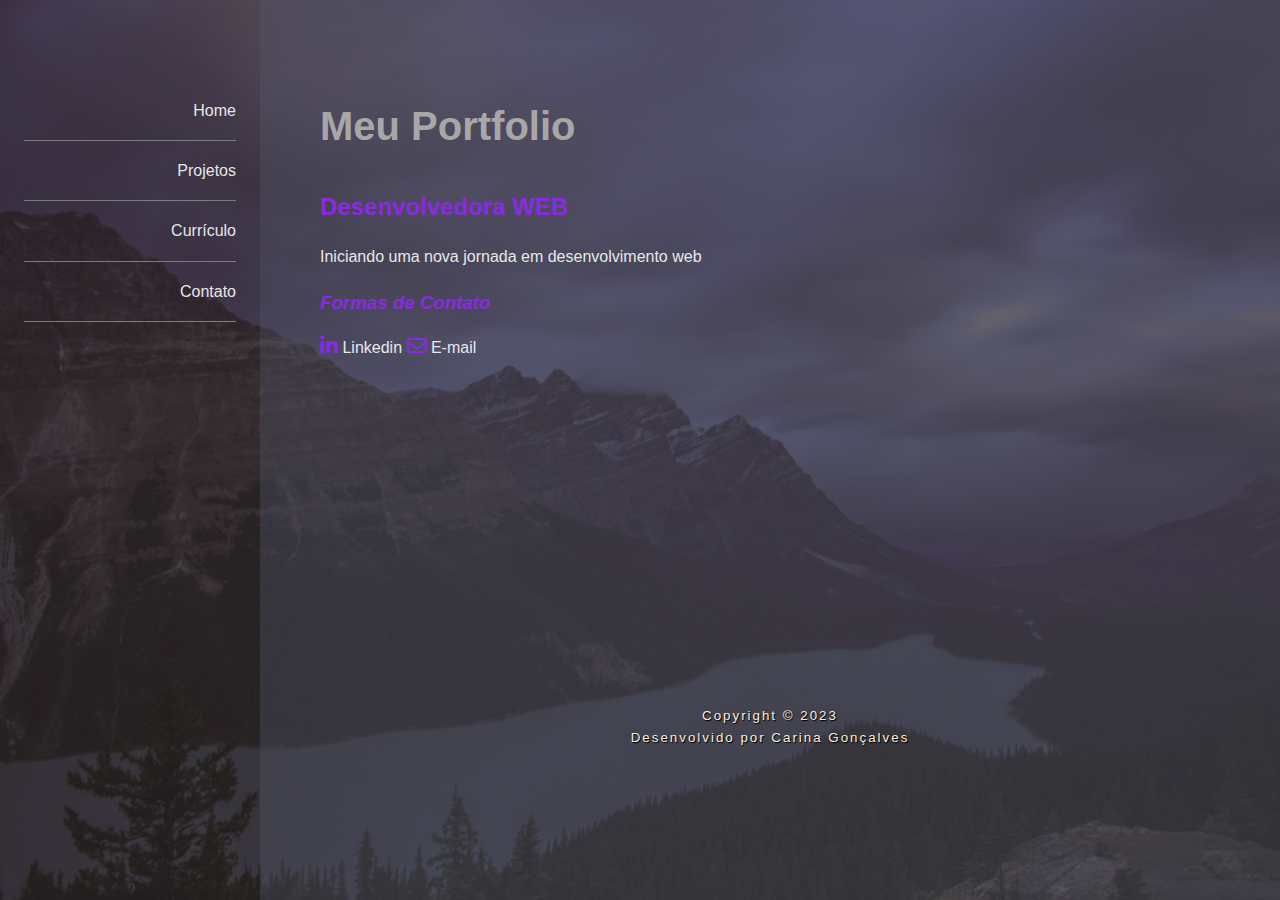
<file: index.html>
<!DOCTYPE html>
<html lang= "pt-br">

    <head>
        <title> PORTFOLIO</title>
        <meta charset="UTF-8">
        <meta name="author" content="Carina Gonçalves">
        <meta name="viewport" content="width=device-width, initial-scale=1.0">
        <link rel="stylesheet" href="assets/css/fontawesome.css">
        <link rel="stylesheet" href="assets/css/regular.css">
        <link rel="stylesheet" href="assets/css/brands.css">
        <link rel="stylesheet" href="normalize.css">
        <link rel="stylesheet" href="mainpage.css">
    </head>

<body>

<header class="header"> 

    <nav class="main-nav"> 

        <ul>
    <li><a href="">Home</a></li>
    <li><a href="pageprojects.html"> Projetos</a></li>
    <li><a href="curriculo.html">Currículo </a></li>
    <li><a href="contato.html">Contato</a></li>
        </ul>
    </nav>
</header>

<main class="main">

<h1>Meu Portfolio</h1>

<article>
    <h2> Desenvolvedora WEB</h2>
    <p>Iniciando uma nova jornada em desenvolvimento web</p>
</article>

<address>
    <h3> Formas de Contato</h3>
    <p class="ico"> 
        <a href="http://www.linkedin.com/in/carinacgoncalves"> <i class="fa-brands fa-linkedin-in"></i> Linkedin</a>
        <a href="mailto:carinacgoncalvez@gmail.com"> <i class="fa-regular fa-envelope"></i> E-mail</a> 
    </p>
        
</address>

<br>
<br>
<br>
<br>
<br>
<br>
<br>
<br>
<br>
<br>
<footer class="rodape">
    <br>
    <br>
    Copyright &copy; 2023 <br>
    Desenvolvido por Carina Gonçalves <br>
    </footer>

</main>
</body>
</file>
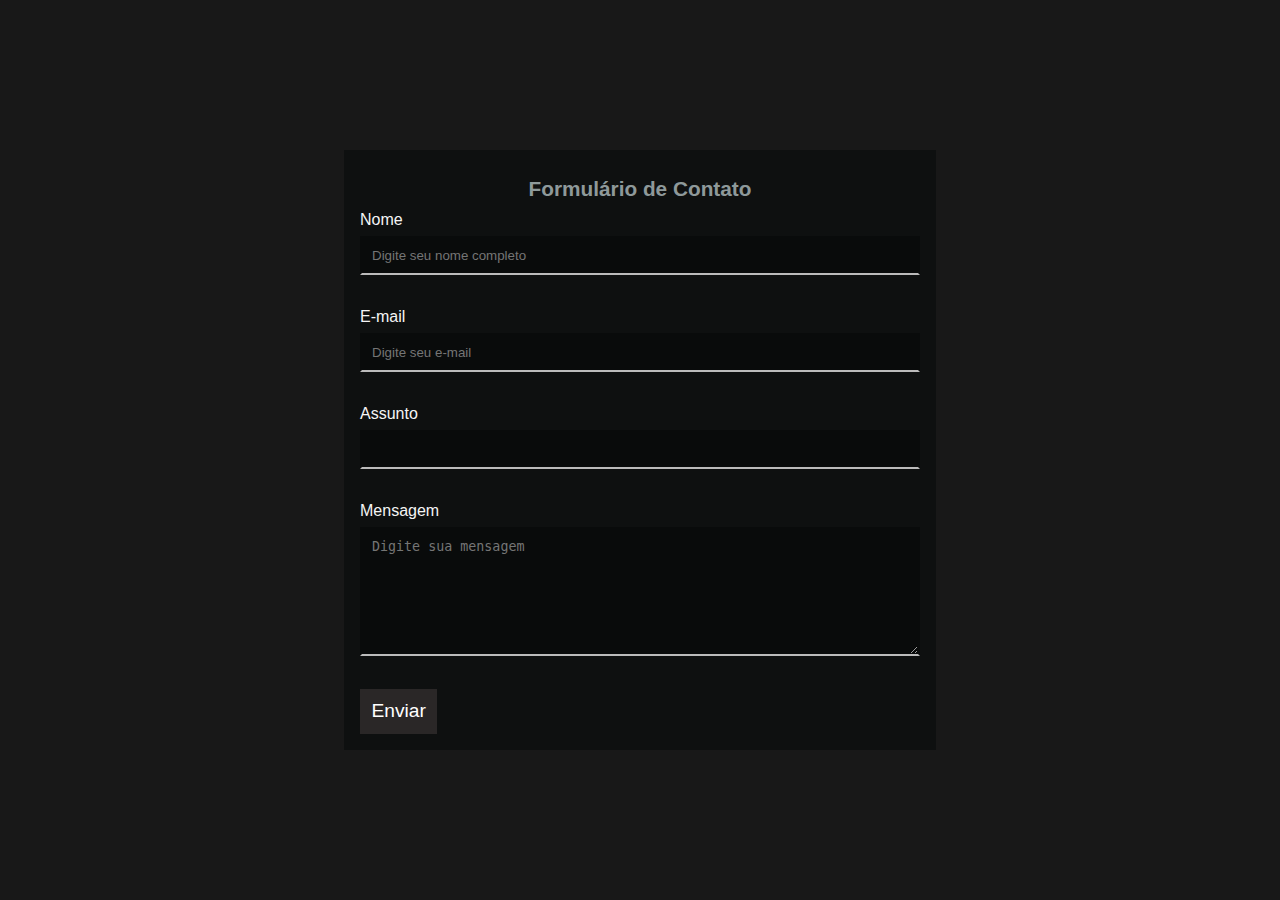
<file: contato.html>
<!DOCTYPE html>
<html lang= "pt-br">

    <head>
        <title> Contato</title>
        <meta charset="UTF-8">
        <meta name="author" content="Carina Gonçalves">
        <meta name="viewport" content="width=device-width, initial-scale=1.0">
        <link rel="stylesheet" href="contato.css">
    </head>
<body>
     

<form action="" autocomplete="off">

    <fieldset>
        <legend>
            Formulário de Contato
        </legend>

        <label for="name">Nome</label> 
        <input type="text"  name="name" id="name" required placeholder="Digite seu nome completo">

        <label for="email">E-mail</label> 
        <input type="email" name="email" id="email" required placeholder="Digite seu e-mail">

        <label for="subject">Assunto</label>
        <input type="text" name="subject" id="subject">

        <label for="message">Mensagem</label>
        <textarea name="message" id="message" rows="7" required maxlength="1000" minlength="20" placeholder="Digite sua mensagem"></textarea>

        <button type="submit" class="btn"> Enviar</button>
        
    </fieldset>
</form>
</body>
</html>
</file>
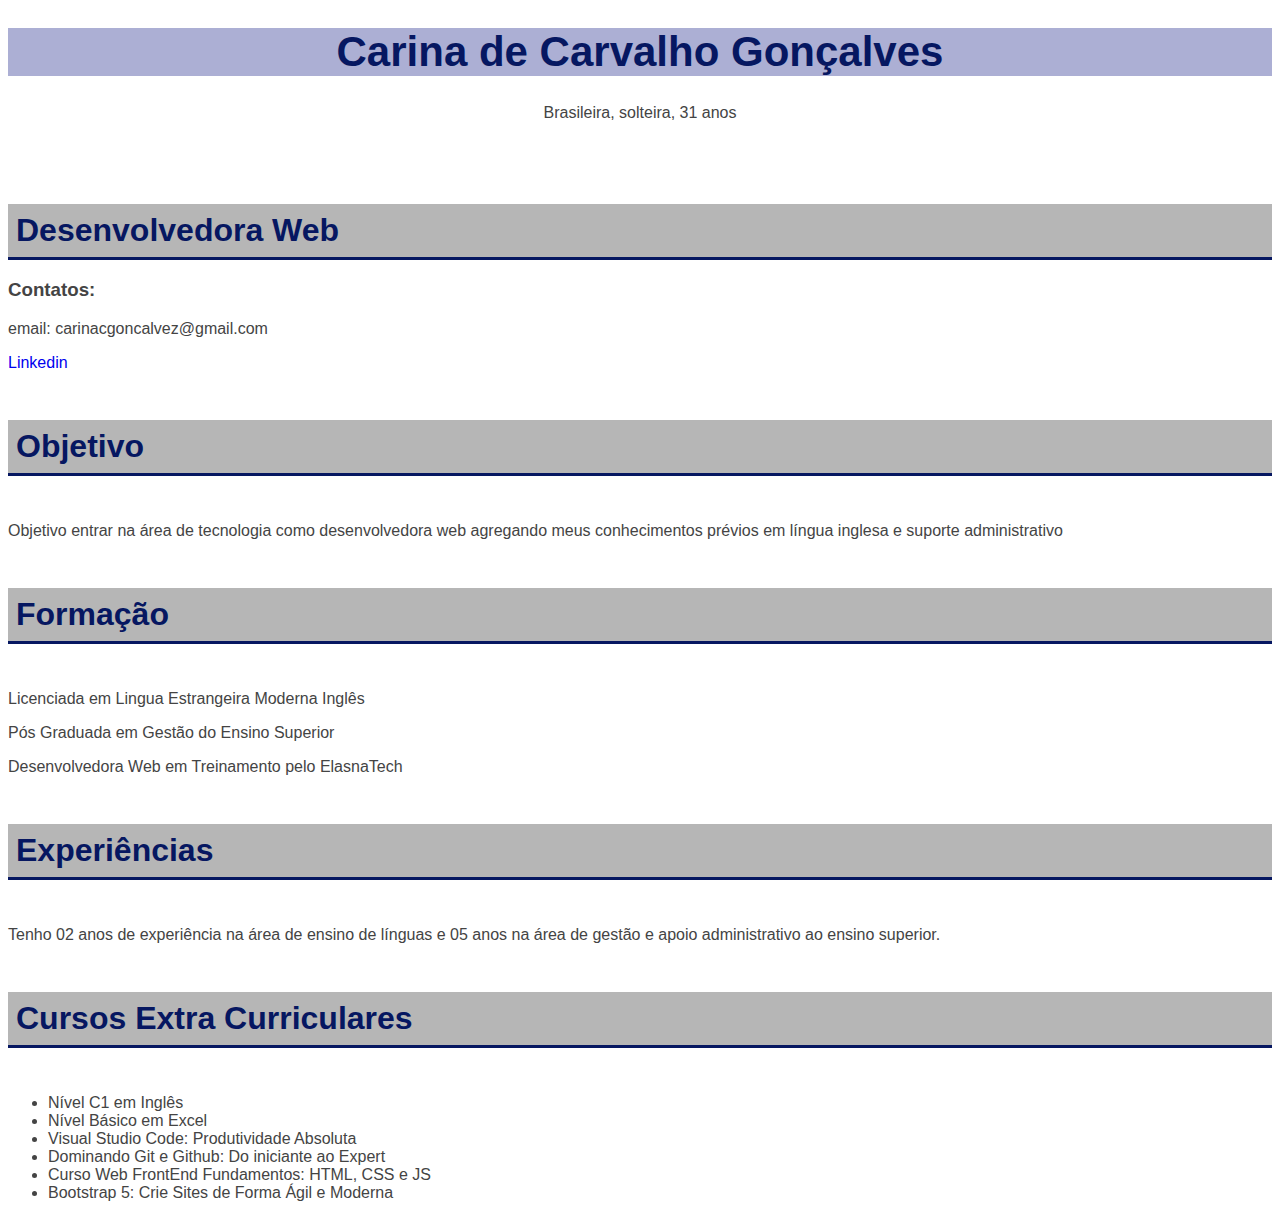
<file: curriculo.html>
<!DOCTYPE html>
<html lang="pt-br">
    <head>
        <title> Currículo de Carina de Carvalho Gonçalves</title>
        <meta charset="UTF-8">
        <meta name="author" content="Carina Gonçalves">
        <meta name="viewport" content="width=device-width, initial-scale=1.0">
        <link rel="stylesheet" href="curriculo.css" 

        
    </head>
    <body>
<h1>Carina de Carvalho Gonçalves</h1>
<p class="center"> Brasileira, solteira, 31 anos</p>
<br>
<h2>Desenvolvedora Web</h2>
<h3>Contatos:</h3>
<p> email: carinacgoncalvez@gmail.com</p>
<a href="http://www.linkedin.com/in/carinacgoncalves">Linkedin</a>
<h2> Objetivo</h2>
<br>
<p>Objetivo entrar na área de tecnologia como desenvolvedora web agregando meus conhecimentos prévios em língua inglesa e suporte administrativo</p>
<h2>Formação</h2>
<br>
<p>Licenciada em Lingua Estrangeira Moderna Inglês</p>
<p> Pós Graduada em Gestão do Ensino Superior</p>
<p> Desenvolvedora Web em Treinamento pelo ElasnaTech</p>
<h2>Experiências</h2>
<br>
<p>Tenho 02 anos de experiência na área de ensino de línguas e 05 anos na área de gestão e apoio administrativo ao ensino superior.</p>
<h2>Cursos Extra Curriculares</h2>
<br>
<ul>
<li>Nível C1 em Inglês </li>
 <li> Nível Básico em Excel</li> 
  <li>Visual Studio Code: Produtividade Absoluta</li> 
  <li>Dominando Git e Github: Do iniciante ao Expert</li> 
  <li>Curso Web FrontEnd Fundamentos: HTML, CSS e JS</li>
  <li> Bootstrap 5: Crie Sites de Forma Ágil e Moderna</li>
</li>
</body>
  </html>
</file>
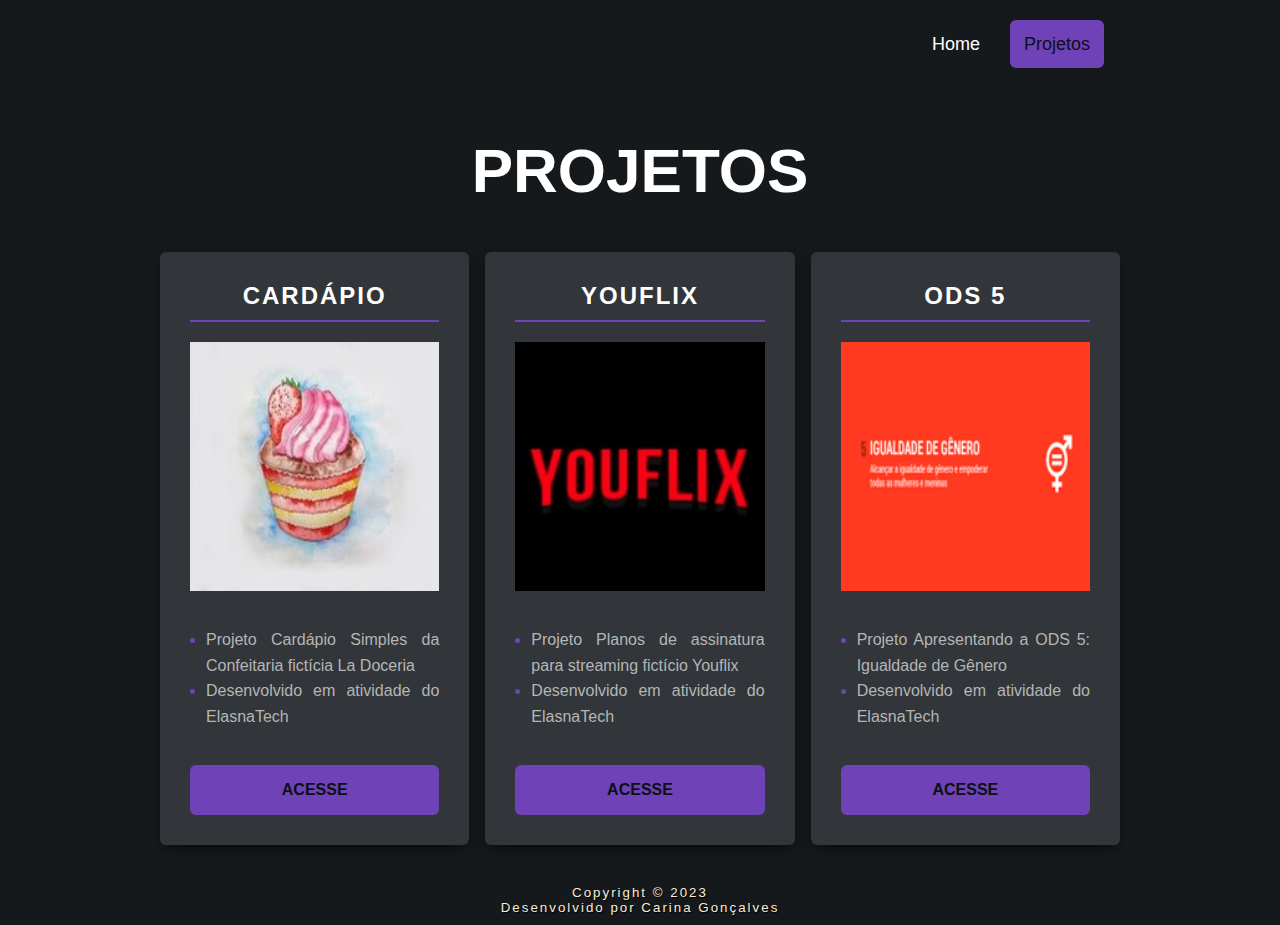
<file: pageprojects.html>
<!DOCTYPE html>
<html lang= "pt-br">

    <head>
        <title> PROJETOS</title>
        <meta charset="UTF-8">
        <meta name="author" content="Carina Gonçalves">
        <meta name="viewport" content="width=device-width, initial-scale=1.0">
        <link rel="stylesheet" href="projetos.css">
    </head>

<body>
<header class="header">

    <nav class="header__nav">
        <ul>
            <li> <a href="index.html">Home</a></li>
            <li> <a href="#" class="header__nav--active">Projetos</a></li>          
       </ul>
    </nav>
</header>
<h1 class="maintitle"> projetos</h1>

<section class="price">
    <div class="price-plan">
        <h2 class="price-plan__title">Cardápio</h2>
        <img class ="imgalign" src="imagens/cake200.jpg" alt="foto ilustrativa cardápio"> </img>
        <br>
        <br>
        <ul class="price-plan__features">
            <li>Projeto Cardápio Simples da Confeitaria fictícia La Doceria</li>
            <li>Desenvolvido em atividade do ElasnaTech</li>
        </ul>
        <a href="https://carinacgoncalvez.github.io/cardapio/" class="price-plan__cta">Acesse</a>
        </div>


        <div class="price-plan">
        <h2 class="price-plan__title">Youflix</h2>
        <img class ="imgalign" src="imagens/channels4_profile 200.jpg" alt="foto ilustrativa Youflix"> </img>
        <br>
        <br>
        <ul class="price-plan__features">
            <li>Projeto  Planos de assinatura para streaming fictício Youflix</li>
            <li>Desenvolvido em atividade do ElasnaTech</li>
        </ul>
        <a href="https://carinacgoncalvez.github.io/Youflix/" class="price-plan__cta">Acesse</a>
</div>

<div class="price-plan">
        <h2 class="price-plan__title">ods 5</h2>
        <img class ="imgalign" src="imagens/ods5banner200.png" alt="foto ilustrativa ods5banner"> </img>
      <br>
      <br>
        <ul class="price-plan__features">
            <li>Projeto Apresentando a ODS 5: Igualdade de Gênero </li>               
            <li>Desenvolvido em atividade do ElasnaTech</li>
            </ul>

        <a href="https://carinacgoncalvez.github.io/ODS5/" class="price-plan__cta">Acesse</a>
    </div>

</section>
<footer class="rodape">
    <br>
    <br>
    Copyright &copy; 2023 <br>
    Desenvolvido por Carina Gonçalves <br>
    </footer>
    </body>
</file>
<file: mainpage.css>
:root{
    --primary-color:#8A2BE2;
    --secondary-color:#31333b;
    --secondary-color-light:#444856;}

html {
    font-size: 62.5%;}


body{
    display: flex;
    margin:0;
    color:#E7E7E7;
    background-color: #ccc;
    font-family: 'Lucida Sans', 'Lucida Sans Regular', 'Lucida Grande', 'Lucida Sans Unicode', Geneva, Verdana, sans-serif;
    min-height: 100vh;
    line-height: 1.7;
    background-image: url(./imagens/bg-unsplash.png);
    background-repeat: no-repeat;
    background-size: cover;
    background-attachment: fixed;}

.header{

    flex: 0 0 26rem;
    background-color:rgba(49, 51, 59,.4); }

.main{
    background-color:rgba(68, 72, 86, .6);
    flex: 1 0;
    padding: 6.5rem 6rem 7.5rem;}

a{
    color: inherit;}

.main, header{
    font-size: 1.6rem;}

.main-nav{
text-align: right;
padding:6.5rem 2.4rem 2.4rem;
position: sticky;}

.main-nav ul{
    padding:0;
    list-style-type: none;}

.main-nav ul a{
     display:block;
     padding: 1.2rem 0;
     text-decoration: none;
     transition: padding-right .2s, background-color .4s;
     background-color: transparent;}


.main-nav ul a:hover {

    background-color:var(--secondary-color-light);
    padding-right: 1rem;} 


.main-nav li {
    border-bottom:1px solid #7b7b7b;
    padding: .4rem 0;}

h1{

    font-size: 4rem;
    color:#a7a7a7;}

h2,h3{

    color:var(--primary-color);
    margin:0;}

.article{
    padding-top: 1px;
    padding-bottom: 1px;}


.fa-brands{
    font-size: 2rem;
    color:#8A2BE2;}

.fa-regular{
    font-size: 2rem;
    color:#8A2BE2;}


.ico a {
    text-decoration: none;
    transition: color .3s;
    font-style: normal;}

.ico a:hover{

    color:#8A2BE2;}

    .rodape {
        font-size:smaller ;
        text-align: center;
        padding: 10px;
        text-shadow: 1px 1px 1px black;
        letter-spacing: 2px;
        color:antiquewhite;}
</file>
<file: contato.css>
html{
    background-color: #181818;
    font-family: Arial, Helvetica, sans-serif;
    color: whitesmoke;}

body{
    display: flex;
    justify-content: center;
    align-items: center;
    min-height:100vh ;
    margin:0;}

    form{
    width:90%;
    max-width:35em;
    min-width:28.125em;
    background-color: #0e1010; 
    padding:1em;}

fieldset{
    border:none;
    padding:0;
    margin:0;}

label,
input,
textarea{
    display:block;
    width:100%;
    box-sizing: border-box;}

input,textarea{
    background-color: rgba(0,0,0,.3);
    border: 2px solid transparent;
    border-bottom-color: #bbb;
    padding: .75em;
    margin:.5em 0 2.5em; 
    color:rgb(27, 1, 1);
    outline:0;}

    input:focus, textarea:focus{
        background-color: white;
        border-bottom: 2px solid whitesmoke; }

legend{
    padding: .5em;
    text-align: center;
    font-weight: bold;
    color: #8e999a;
    font-size: 1.3em;}

.btn{
    background-color: #2a2727;
    color: white;
    cursor: pointer;
    padding: .6em;
    font-size:1.2em;
    border:none;}
</file>
<file: curriculo.css>
body{
    font-family: 'Segoe UI', Tahoma, Geneva, Verdana, sans-serif;
    width:80%
    margin:auto;
    color: #444;}

h1{ 
    text-align: center;
    background-color: #acafd4;
    color:#061761;
    font-size:42px;}

h2{
    color:#061761;
    background-color: #b6b6b6;
    font-size: 32px;
    border-bottom: 3px solid;
    padding: 8px ;
    margin-top:48px;
    margin-bottom: 12px;}

.center{
    text-align: center;}

a{ text-decoration:none;}

a:hover {
    text-decoration:underline;}
</file>
<file: projetos.css>
body {
background-color: #16191b; 
color:white;
width:90%;
max-width: 960px;
margin: 0 auto;
font-family: 'Gill Sans', 'Gill Sans MT', Calibri, 'Trebuchet MS', sans-serif;}

.maintitle {
    text-transform: uppercase;
    font-size: 62px;
    text-align: center;
    margin:46px 0;}

.header {
    display: flex;
    padding:16px;
    justify-content:right;
    align-items: center;}


.header__nav ul {

    display: flex;
    list-style-type: none;
    font-size:18px;
    gap:16px;}

.header__nav a {
    color:white;
    text-decoration: none;
    padding:14px;
    border-radius: 6px;}

.header__nav a:hover {
    text-decoration: underline;}
 
a.header__nav--active {
    background-color:rgb(111, 66, 184) ;
    color:#0c1014;
    pointer-events: none;}

.price {
    display:flex;
    gap:16px;}

.price-plan {
    flex:1;
     background-color: #32363a;
     padding: 30px;
     border-radius: 6px;
     box-shadow: 0 5px 15px -6px black;
     display: flex;
     flex-direction: column;}

.price-plan__title {
    text-transform: uppercase;
    border-bottom: 2px solid rgb(111, 66, 184);
    margin-top: 0;
    padding-bottom: 10px;
    letter-spacing: 2px;
    text-align:center}

    .imgalign {
        justify-content: center;}





.price-plan__features {
    margin: 0 0 35px;
    color:#b5b5b5;
    padding-left: 16px;
    line-height: 1.6;
    text-align: justify;
    flex-grow: 1;}

.price-plan__features li::marker {
    color:rgb(111, 66, 184);}



.price-plan__cta {
    text-decoration: none;
    color: #0c1014;
    background-color:rgb(111, 66, 184);
    border-radius: 6px ;
    text-transform: uppercase;
    font-size:16px;
    font-weight: bold;
    padding:16px 10px ;
    text-align: center;}

.price-plan__cta:hover {
    outline: 2px solid rgb(111, 66, 184);
    background-color:transparent;
    color:white;}

    .rodape {
        font-size:smaller ;
        text-align: center;
        padding: 10px;
        text-shadow: 1px 1px 1px black;
        letter-spacing: 2px;
        color:antiquewhite;}
</file>
<file: assets/css/regular.css>
/*!
 * Font Awesome Free 6.4.2 by @fontawesome - https://fontawesome.com
 * License - https://fontawesome.com/license/free (Icons: CC BY 4.0, Fonts: SIL OFL 1.1, Code: MIT License)
 * Copyright 2023 Fonticons, Inc.
 */
:root, :host {
  --fa-style-family-classic: 'Font Awesome 6 Free';
  --fa-font-regular: normal 400 1em/1 'Font Awesome 6 Free'; }

@font-face {
  font-family: 'Font Awesome 6 Free';
  font-style: normal;
  font-weight: 400;
  font-display: block;
  src: url("../webfonts/fa-regular-400.woff2") format("woff2"), url("../webfonts/fa-regular-400.ttf") format("truetype"); }

.far,
.fa-regular {
  font-weight: 400; }
</file>
<file: assets/css/brands.css>
/*!
 * Font Awesome Free 6.4.2 by @fontawesome - https://fontawesome.com
 * License - https://fontawesome.com/license/free (Icons: CC BY 4.0, Fonts: SIL OFL 1.1, Code: MIT License)
 * Copyright 2023 Fonticons, Inc.
 */
:root, :host {
  --fa-style-family-brands: 'Font Awesome 6 Brands';
  --fa-font-brands: normal 400 1em/1 'Font Awesome 6 Brands'; }

@font-face {
  font-family: 'Font Awesome 6 Brands';
  font-style: normal;
  font-weight: 400;
  font-display: block;
  src: url("../webfonts/fa-brands-400.woff2") format("woff2"), url("../webfonts/fa-brands-400.ttf") format("truetype"); }

.fab,
.fa-brands {
  font-weight: 400; }

.fa-monero:before {
  content: "\f3d0"; }

.fa-hooli:before {
  content: "\f427"; }

.fa-yelp:before {
  content: "\f1e9"; }

.fa-cc-visa:before {
  content: "\f1f0"; }

.fa-lastfm:before {
  content: "\f202"; }

.fa-shopware:before {
  content: "\f5b5"; }

.fa-creative-commons-nc:before {
  content: "\f4e8"; }

.fa-aws:before {
  content: "\f375"; }

.fa-redhat:before {
  content: "\f7bc"; }

.fa-yoast:before {
  content: "\f2b1"; }

.fa-cloudflare:before {
  content: "\e07d"; }

.fa-ups:before {
  content: "\f7e0"; }

.fa-wpexplorer:before {
  content: "\f2de"; }

.fa-dyalog:before {
  content: "\f399"; }

.fa-bity:before {
  content: "\f37a"; }

.fa-stackpath:before {
  content: "\f842"; }

.fa-buysellads:before {
  content: "\f20d"; }

.fa-first-order:before {
  content: "\f2b0"; }

.fa-modx:before {
  content: "\f285"; }

.fa-guilded:before {
  content: "\e07e"; }

.fa-vnv:before {
  content: "\f40b"; }

.fa-square-js:before {
  content: "\f3b9"; }

.fa-js-square:before {
  content: "\f3b9"; }

.fa-microsoft:before {
  content: "\f3ca"; }

.fa-qq:before {
  content: "\f1d6"; }

.fa-orcid:before {
  content: "\f8d2"; }

.fa-java:before {
  content: "\f4e4"; }

.fa-invision:before {
  content: "\f7b0"; }

.fa-creative-commons-pd-alt:before {
  content: "\f4ed"; }

.fa-centercode:before {
  content: "\f380"; }

.fa-glide-g:before {
  content: "\f2a6"; }

.fa-drupal:before {
  content: "\f1a9"; }

.fa-hire-a-helper:before {
  content: "\f3b0"; }

.fa-creative-commons-by:before {
  content: "\f4e7"; }

.fa-unity:before {
  content: "\e049"; }

.fa-whmcs:before {
  content: "\f40d"; }

.fa-rocketchat:before {
  content: "\f3e8"; }

.fa-vk:before {
  content: "\f189"; }

.fa-untappd:before {
  content: "\f405"; }

.fa-mailchimp:before {
  content: "\f59e"; }

.fa-css3-alt:before {
  content: "\f38b"; }

.fa-square-reddit:before {
  content: "\f1a2"; }

.fa-reddit-square:before {
  content: "\f1a2"; }

.fa-vimeo-v:before {
  content: "\f27d"; }

.fa-contao:before {
  content: "\f26d"; }

.fa-square-font-awesome:before {
  content: "\e5ad"; }

.fa-deskpro:before {
  content: "\f38f"; }

.fa-sistrix:before {
  content: "\f3ee"; }

.fa-square-instagram:before {
  content: "\e055"; }

.fa-instagram-square:before {
  content: "\e055"; }

.fa-battle-net:before {
  content: "\f835"; }

.fa-the-red-yeti:before {
  content: "\f69d"; }

.fa-square-hacker-news:before {
  content: "\f3af"; }

.fa-hacker-news-square:before {
  content: "\f3af"; }

.fa-edge:before {
  content: "\f282"; }

.fa-threads:before {
  content: "\e618"; }

.fa-napster:before {
  content: "\f3d2"; }

.fa-square-snapchat:before {
  content: "\f2ad"; }

.fa-snapchat-square:before {
  content: "\f2ad"; }

.fa-google-plus-g:before {
  content: "\f0d5"; }

.fa-artstation:before {
  content: "\f77a"; }

.fa-markdown:before {
  content: "\f60f"; }

.fa-sourcetree:before {
  content: "\f7d3"; }

.fa-google-plus:before {
  content: "\f2b3"; }

.fa-diaspora:before {
  content: "\f791"; }

.fa-foursquare:before {
  content: "\f180"; }

.fa-stack-overflow:before {
  content: "\f16c"; }

.fa-github-alt:before {
  content: "\f113"; }

.fa-phoenix-squadron:before {
  content: "\f511"; }

.fa-pagelines:before {
  content: "\f18c"; }

.fa-algolia:before {
  content: "\f36c"; }

.fa-red-river:before {
  content: "\f3e3"; }

.fa-creative-commons-sa:before {
  content: "\f4ef"; }

.fa-safari:before {
  content: "\f267"; }

.fa-google:before {
  content: "\f1a0"; }

.fa-square-font-awesome-stroke:before {
  content: "\f35c"; }

.fa-font-awesome-alt:before {
  content: "\f35c"; }

.fa-atlassian:before {
  content: "\f77b"; }

.fa-linkedin-in:before {
  content: "\f0e1"; }

.fa-digital-ocean:before {
  content: "\f391"; }

.fa-nimblr:before {
  content: "\f5a8"; }

.fa-chromecast:before {
  content: "\f838"; }

.fa-evernote:before {
  content: "\f839"; }

.fa-hacker-news:before {
  content: "\f1d4"; }

.fa-creative-commons-sampling:before {
  content: "\f4f0"; }

.fa-adversal:before {
  content: "\f36a"; }

.fa-creative-commons:before {
  content: "\f25e"; }

.fa-watchman-monitoring:before {
  content: "\e087"; }

.fa-fonticons:before {
  content: "\f280"; }

.fa-weixin:before {
  content: "\f1d7"; }

.fa-shirtsinbulk:before {
  content: "\f214"; }

.fa-codepen:before {
  content: "\f1cb"; }

.fa-git-alt:before {
  content: "\f841"; }

.fa-lyft:before {
  content: "\f3c3"; }

.fa-rev:before {
  content: "\f5b2"; }

.fa-windows:before {
  content: "\f17a"; }

.fa-wizards-of-the-coast:before {
  content: "\f730"; }

.fa-square-viadeo:before {
  content: "\f2aa"; }

.fa-viadeo-square:before {
  content: "\f2aa"; }

.fa-meetup:before {
  content: "\f2e0"; }

.fa-centos:before {
  content: "\f789"; }

.fa-adn:before {
  content: "\f170"; }

.fa-cloudsmith:before {
  content: "\f384"; }

.fa-pied-piper-alt:before {
  content: "\f1a8"; }

.fa-square-dribbble:before {
  content: "\f397"; }

.fa-dribbble-square:before {
  content: "\f397"; }

.fa-codiepie:before {
  content: "\f284"; }

.fa-node:before {
  content: "\f419"; }

.fa-mix:before {
  content: "\f3cb"; }

.fa-steam:before {
  content: "\f1b6"; }

.fa-cc-apple-pay:before {
  content: "\f416"; }

.fa-scribd:before {
  content: "\f28a"; }

.fa-debian:before {
  content: "\e60b"; }

.fa-openid:before {
  content: "\f19b"; }

.fa-instalod:before {
  content: "\e081"; }

.fa-expeditedssl:before {
  content: "\f23e"; }

.fa-sellcast:before {
  content: "\f2da"; }

.fa-square-twitter:before {
  content: "\f081"; }

.fa-twitter-square:before {
  content: "\f081"; }

.fa-r-project:before {
  content: "\f4f7"; }

.fa-delicious:before {
  content: "\f1a5"; }

.fa-freebsd:before {
  content: "\f3a4"; }

.fa-vuejs:before {
  content: "\f41f"; }

.fa-accusoft:before {
  content: "\f369"; }

.fa-ioxhost:before {
  content: "\f208"; }

.fa-fonticons-fi:before {
  content: "\f3a2"; }

.fa-app-store:before {
  content: "\f36f"; }

.fa-cc-mastercard:before {
  content: "\f1f1"; }

.fa-itunes-note:before {
  content: "\f3b5"; }

.fa-golang:before {
  content: "\e40f"; }

.fa-kickstarter:before {
  content: "\f3bb"; }

.fa-grav:before {
  content: "\f2d6"; }

.fa-weibo:before {
  content: "\f18a"; }

.fa-uncharted:before {
  content: "\e084"; }

.fa-firstdraft:before {
  content: "\f3a1"; }

.fa-square-youtube:before {
  content: "\f431"; }

.fa-youtube-square:before {
  content: "\f431"; }

.fa-wikipedia-w:before {
  content: "\f266"; }

.fa-wpressr:before {
  content: "\f3e4"; }

.fa-rendact:before {
  content: "\f3e4"; }

.fa-angellist:before {
  content: "\f209"; }

.fa-galactic-republic:before {
  content: "\f50c"; }

.fa-nfc-directional:before {
  content: "\e530"; }

.fa-skype:before {
  content: "\f17e"; }

.fa-joget:before {
  content: "\f3b7"; }

.fa-fedora:before {
  content: "\f798"; }

.fa-stripe-s:before {
  content: "\f42a"; }

.fa-meta:before {
  content: "\e49b"; }

.fa-laravel:before {
  content: "\f3bd"; }

.fa-hotjar:before {
  content: "\f3b1"; }

.fa-bluetooth-b:before {
  content: "\f294"; }

.fa-sticker-mule:before {
  content: "\f3f7"; }

.fa-creative-commons-zero:before {
  content: "\f4f3"; }

.fa-hips:before {
  content: "\f452"; }

.fa-behance:before {
  content: "\f1b4"; }

.fa-reddit:before {
  content: "\f1a1"; }

.fa-discord:before {
  content: "\f392"; }

.fa-chrome:before {
  content: "\f268"; }

.fa-app-store-ios:before {
  content: "\f370"; }

.fa-cc-discover:before {
  content: "\f1f2"; }

.fa-wpbeginner:before {
  content: "\f297"; }

.fa-confluence:before {
  content: "\f78d"; }

.fa-mdb:before {
  content: "\f8ca"; }

.fa-dochub:before {
  content: "\f394"; }

.fa-accessible-icon:before {
  content: "\f368"; }

.fa-ebay:before {
  content: "\f4f4"; }

.fa-amazon:before {
  content: "\f270"; }

.fa-unsplash:before {
  content: "\e07c"; }

.fa-yarn:before {
  content: "\f7e3"; }

.fa-square-steam:before {
  content: "\f1b7"; }

.fa-steam-square:before {
  content: "\f1b7"; }

.fa-500px:before {
  content: "\f26e"; }

.fa-square-vimeo:before {
  content: "\f194"; }

.fa-vimeo-square:before {
  content: "\f194"; }

.fa-asymmetrik:before {
  content: "\f372"; }

.fa-font-awesome:before {
  content: "\f2b4"; }

.fa-font-awesome-flag:before {
  content: "\f2b4"; }

.fa-font-awesome-logo-full:before {
  content: "\f2b4"; }

.fa-gratipay:before {
  content: "\f184"; }

.fa-apple:before {
  content: "\f179"; }

.fa-hive:before {
  content: "\e07f"; }

.fa-gitkraken:before {
  content: "\f3a6"; }

.fa-keybase:before {
  content: "\f4f5"; }

.fa-apple-pay:before {
  content: "\f415"; }

.fa-padlet:before {
  content: "\e4a0"; }

.fa-amazon-pay:before {
  content: "\f42c"; }

.fa-square-github:before {
  content: "\f092"; }

.fa-github-square:before {
  content: "\f092"; }

.fa-stumbleupon:before {
  content: "\f1a4"; }

.fa-fedex:before {
  content: "\f797"; }

.fa-phoenix-framework:before {
  content: "\f3dc"; }

.fa-shopify:before {
  content: "\e057"; }

.fa-neos:before {
  content: "\f612"; }

.fa-square-threads:before {
  content: "\e619"; }

.fa-hackerrank:before {
  content: "\f5f7"; }

.fa-researchgate:before {
  content: "\f4f8"; }

.fa-swift:before {
  content: "\f8e1"; }

.fa-angular:before {
  content: "\f420"; }

.fa-speakap:before {
  content: "\f3f3"; }

.fa-angrycreative:before {
  content: "\f36e"; }

.fa-y-combinator:before {
  content: "\f23b"; }

.fa-empire:before {
  content: "\f1d1"; }

.fa-envira:before {
  content: "\f299"; }

.fa-square-gitlab:before {
  content: "\e5ae"; }

.fa-gitlab-square:before {
  content: "\e5ae"; }

.fa-studiovinari:before {
  content: "\f3f8"; }

.fa-pied-piper:before {
  content: "\f2ae"; }

.fa-wordpress:before {
  content: "\f19a"; }

.fa-product-hunt:before {
  content: "\f288"; }

.fa-firefox:before {
  content: "\f269"; }

.fa-linode:before {
  content: "\f2b8"; }

.fa-goodreads:before {
  content: "\f3a8"; }

.fa-square-odnoklassniki:before {
  content: "\f264"; }

.fa-odnoklassniki-square:before {
  content: "\f264"; }

.fa-jsfiddle:before {
  content: "\f1cc"; }

.fa-sith:before {
  content: "\f512"; }

.fa-themeisle:before {
  content: "\f2b2"; }

.fa-page4:before {
  content: "\f3d7"; }

.fa-hashnode:before {
  content: "\e499"; }

.fa-react:before {
  content: "\f41b"; }

.fa-cc-paypal:before {
  content: "\f1f4"; }

.fa-squarespace:before {
  content: "\f5be"; }

.fa-cc-stripe:before {
  content: "\f1f5"; }

.fa-creative-commons-share:before {
  content: "\f4f2"; }

.fa-bitcoin:before {
  content: "\f379"; }

.fa-keycdn:before {
  content: "\f3ba"; }

.fa-opera:before {
  content: "\f26a"; }

.fa-itch-io:before {
  content: "\f83a"; }

.fa-umbraco:before {
  content: "\f8e8"; }

.fa-galactic-senate:before {
  content: "\f50d"; }

.fa-ubuntu:before {
  content: "\f7df"; }

.fa-draft2digital:before {
  content: "\f396"; }

.fa-stripe:before {
  content: "\f429"; }

.fa-houzz:before {
  content: "\f27c"; }

.fa-gg:before {
  content: "\f260"; }

.fa-dhl:before {
  content: "\f790"; }

.fa-square-pinterest:before {
  content: "\f0d3"; }

.fa-pinterest-square:before {
  content: "\f0d3"; }

.fa-xing:before {
  content: "\f168"; }

.fa-blackberry:before {
  content: "\f37b"; }

.fa-creative-commons-pd:before {
  content: "\f4ec"; }

.fa-playstation:before {
  content: "\f3df"; }

.fa-quinscape:before {
  content: "\f459"; }

.fa-less:before {
  content: "\f41d"; }

.fa-blogger-b:before {
  content: "\f37d"; }

.fa-opencart:before {
  content: "\f23d"; }

.fa-vine:before {
  content: "\f1ca"; }

.fa-paypal:before {
  content: "\f1ed"; }

.fa-gitlab:before {
  content: "\f296"; }

.fa-typo3:before {
  content: "\f42b"; }

.fa-reddit-alien:before {
  content: "\f281"; }

.fa-yahoo:before {
  content: "\f19e"; }

.fa-dailymotion:before {
  content: "\e052"; }

.fa-affiliatetheme:before {
  content: "\f36b"; }

.fa-pied-piper-pp:before {
  content: "\f1a7"; }

.fa-bootstrap:before {
  content: "\f836"; }

.fa-odnoklassniki:before {
  content: "\f263"; }

.fa-nfc-symbol:before {
  content: "\e531"; }

.fa-ethereum:before {
  content: "\f42e"; }

.fa-speaker-deck:before {
  content: "\f83c"; }

.fa-creative-commons-nc-eu:before {
  content: "\f4e9"; }

.fa-patreon:before {
  content: "\f3d9"; }

.fa-avianex:before {
  content: "\f374"; }

.fa-ello:before {
  content: "\f5f1"; }

.fa-gofore:before {
  content: "\f3a7"; }

.fa-bimobject:before {
  content: "\f378"; }

.fa-facebook-f:before {
  content: "\f39e"; }

.fa-square-google-plus:before {
  content: "\f0d4"; }

.fa-google-plus-square:before {
  content: "\f0d4"; }

.fa-mandalorian:before {
  content: "\f50f"; }

.fa-first-order-alt:before {
  content: "\f50a"; }

.fa-osi:before {
  content: "\f41a"; }

.fa-google-wallet:before {
  content: "\f1ee"; }

.fa-d-and-d-beyond:before {
  content: "\f6ca"; }

.fa-periscope:before {
  content: "\f3da"; }

.fa-fulcrum:before {
  content: "\f50b"; }

.fa-cloudscale:before {
  content: "\f383"; }

.fa-forumbee:before {
  content: "\f211"; }

.fa-mizuni:before {
  content: "\f3cc"; }

.fa-schlix:before {
  content: "\f3ea"; }

.fa-square-xing:before {
  content: "\f169"; }

.fa-xing-square:before {
  content: "\f169"; }

.fa-bandcamp:before {
  content: "\f2d5"; }

.fa-wpforms:before {
  content: "\f298"; }

.fa-cloudversify:before {
  content: "\f385"; }

.fa-usps:before {
  content: "\f7e1"; }

.fa-megaport:before {
  content: "\f5a3"; }

.fa-magento:before {
  content: "\f3c4"; }

.fa-spotify:before {
  content: "\f1bc"; }

.fa-optin-monster:before {
  content: "\f23c"; }

.fa-fly:before {
  content: "\f417"; }

.fa-aviato:before {
  content: "\f421"; }

.fa-itunes:before {
  content: "\f3b4"; }

.fa-cuttlefish:before {
  content: "\f38c"; }

.fa-blogger:before {
  content: "\f37c"; }

.fa-flickr:before {
  content: "\f16e"; }

.fa-viber:before {
  content: "\f409"; }

.fa-soundcloud:before {
  content: "\f1be"; }

.fa-digg:before {
  content: "\f1a6"; }

.fa-tencent-weibo:before {
  content: "\f1d5"; }

.fa-symfony:before {
  content: "\f83d"; }

.fa-maxcdn:before {
  content: "\f136"; }

.fa-etsy:before {
  content: "\f2d7"; }

.fa-facebook-messenger:before {
  content: "\f39f"; }

.fa-audible:before {
  content: "\f373"; }

.fa-think-peaks:before {
  content: "\f731"; }

.fa-bilibili:before {
  content: "\e3d9"; }

.fa-erlang:before {
  content: "\f39d"; }

.fa-x-twitter:before {
  content: "\e61b"; }

.fa-cotton-bureau:before {
  content: "\f89e"; }

.fa-dashcube:before {
  content: "\f210"; }

.fa-42-group:before {
  content: "\e080"; }

.fa-innosoft:before {
  content: "\e080"; }

.fa-stack-exchange:before {
  content: "\f18d"; }

.fa-elementor:before {
  content: "\f430"; }

.fa-square-pied-piper:before {
  content: "\e01e"; }

.fa-pied-piper-square:before {
  content: "\e01e"; }

.fa-creative-commons-nd:before {
  content: "\f4eb"; }

.fa-palfed:before {
  content: "\f3d8"; }

.fa-superpowers:before {
  content: "\f2dd"; }

.fa-resolving:before {
  content: "\f3e7"; }

.fa-xbox:before {
  content: "\f412"; }

.fa-searchengin:before {
  content: "\f3eb"; }

.fa-tiktok:before {
  content: "\e07b"; }

.fa-square-facebook:before {
  content: "\f082"; }

.fa-facebook-square:before {
  content: "\f082"; }

.fa-renren:before {
  content: "\f18b"; }

.fa-linux:before {
  content: "\f17c"; }

.fa-glide:before {
  content: "\f2a5"; }

.fa-linkedin:before {
  content: "\f08c"; }

.fa-hubspot:before {
  content: "\f3b2"; }

.fa-deploydog:before {
  content: "\f38e"; }

.fa-twitch:before {
  content: "\f1e8"; }

.fa-ravelry:before {
  content: "\f2d9"; }

.fa-mixer:before {
  content: "\e056"; }

.fa-square-lastfm:before {
  content: "\f203"; }

.fa-lastfm-square:before {
  content: "\f203"; }

.fa-vimeo:before {
  content: "\f40a"; }

.fa-mendeley:before {
  content: "\f7b3"; }

.fa-uniregistry:before {
  content: "\f404"; }

.fa-figma:before {
  content: "\f799"; }

.fa-creative-commons-remix:before {
  content: "\f4ee"; }

.fa-cc-amazon-pay:before {
  content: "\f42d"; }

.fa-dropbox:before {
  content: "\f16b"; }

.fa-instagram:before {
  content: "\f16d"; }

.fa-cmplid:before {
  content: "\e360"; }

.fa-facebook:before {
  content: "\f09a"; }

.fa-gripfire:before {
  content: "\f3ac"; }

.fa-jedi-order:before {
  content: "\f50e"; }

.fa-uikit:before {
  content: "\f403"; }

.fa-fort-awesome-alt:before {
  content: "\f3a3"; }

.fa-phabricator:before {
  content: "\f3db"; }

.fa-ussunnah:before {
  content: "\f407"; }

.fa-earlybirds:before {
  content: "\f39a"; }

.fa-trade-federation:before {
  content: "\f513"; }

.fa-autoprefixer:before {
  content: "\f41c"; }

.fa-whatsapp:before {
  content: "\f232"; }

.fa-slideshare:before {
  content: "\f1e7"; }

.fa-google-play:before {
  content: "\f3ab"; }

.fa-viadeo:before {
  content: "\f2a9"; }

.fa-line:before {
  content: "\f3c0"; }

.fa-google-drive:before {
  content: "\f3aa"; }

.fa-servicestack:before {
  content: "\f3ec"; }

.fa-simplybuilt:before {
  content: "\f215"; }

.fa-bitbucket:before {
  content: "\f171"; }

.fa-imdb:before {
  content: "\f2d8"; }

.fa-deezer:before {
  content: "\e077"; }

.fa-raspberry-pi:before {
  content: "\f7bb"; }

.fa-jira:before {
  content: "\f7b1"; }

.fa-docker:before {
  content: "\f395"; }

.fa-screenpal:before {
  content: "\e570"; }

.fa-bluetooth:before {
  content: "\f293"; }

.fa-gitter:before {
  content: "\f426"; }

.fa-d-and-d:before {
  content: "\f38d"; }

.fa-microblog:before {
  content: "\e01a"; }

.fa-cc-diners-club:before {
  content: "\f24c"; }

.fa-gg-circle:before {
  content: "\f261"; }

.fa-pied-piper-hat:before {
  content: "\f4e5"; }

.fa-kickstarter-k:before {
  content: "\f3bc"; }

.fa-yandex:before {
  content: "\f413"; }

.fa-readme:before {
  content: "\f4d5"; }

.fa-html5:before {
  content: "\f13b"; }

.fa-sellsy:before {
  content: "\f213"; }

.fa-sass:before {
  content: "\f41e"; }

.fa-wirsindhandwerk:before {
  content: "\e2d0"; }

.fa-wsh:before {
  content: "\e2d0"; }

.fa-buromobelexperte:before {
  content: "\f37f"; }

.fa-salesforce:before {
  content: "\f83b"; }

.fa-octopus-deploy:before {
  content: "\e082"; }

.fa-medapps:before {
  content: "\f3c6"; }

.fa-ns8:before {
  content: "\f3d5"; }

.fa-pinterest-p:before {
  content: "\f231"; }

.fa-apper:before {
  content: "\f371"; }

.fa-fort-awesome:before {
  content: "\f286"; }

.fa-waze:before {
  content: "\f83f"; }

.fa-cc-jcb:before {
  content: "\f24b"; }

.fa-snapchat:before {
  content: "\f2ab"; }

.fa-snapchat-ghost:before {
  content: "\f2ab"; }

.fa-fantasy-flight-games:before {
  content: "\f6dc"; }

.fa-rust:before {
  content: "\e07a"; }

.fa-wix:before {
  content: "\f5cf"; }

.fa-square-behance:before {
  content: "\f1b5"; }

.fa-behance-square:before {
  content: "\f1b5"; }

.fa-supple:before {
  content: "\f3f9"; }

.fa-rebel:before {
  content: "\f1d0"; }

.fa-css3:before {
  content: "\f13c"; }

.fa-staylinked:before {
  content: "\f3f5"; }

.fa-kaggle:before {
  content: "\f5fa"; }

.fa-space-awesome:before {
  content: "\e5ac"; }

.fa-deviantart:before {
  content: "\f1bd"; }

.fa-cpanel:before {
  content: "\f388"; }

.fa-goodreads-g:before {
  content: "\f3a9"; }

.fa-square-git:before {
  content: "\f1d2"; }

.fa-git-square:before {
  content: "\f1d2"; }

.fa-square-tumblr:before {
  content: "\f174"; }

.fa-tumblr-square:before {
  content: "\f174"; }

.fa-trello:before {
  content: "\f181"; }

.fa-creative-commons-nc-jp:before {
  content: "\f4ea"; }

.fa-get-pocket:before {
  content: "\f265"; }

.fa-perbyte:before {
  content: "\e083"; }

.fa-grunt:before {
  content: "\f3ad"; }

.fa-weebly:before {
  content: "\f5cc"; }

.fa-connectdevelop:before {
  content: "\f20e"; }

.fa-leanpub:before {
  content: "\f212"; }

.fa-black-tie:before {
  content: "\f27e"; }

.fa-themeco:before {
  content: "\f5c6"; }

.fa-python:before {
  content: "\f3e2"; }

.fa-android:before {
  content: "\f17b"; }

.fa-bots:before {
  content: "\e340"; }

.fa-free-code-camp:before {
  content: "\f2c5"; }

.fa-hornbill:before {
  content: "\f592"; }

.fa-js:before {
  content: "\f3b8"; }

.fa-ideal:before {
  content: "\e013"; }

.fa-git:before {
  content: "\f1d3"; }

.fa-dev:before {
  content: "\f6cc"; }

.fa-sketch:before {
  content: "\f7c6"; }

.fa-yandex-international:before {
  content: "\f414"; }

.fa-cc-amex:before {
  content: "\f1f3"; }

.fa-uber:before {
  content: "\f402"; }

.fa-github:before {
  content: "\f09b"; }

.fa-php:before {
  content: "\f457"; }

.fa-alipay:before {
  content: "\f642"; }

.fa-youtube:before {
  content: "\f167"; }

.fa-skyatlas:before {
  content: "\f216"; }

.fa-firefox-browser:before {
  content: "\e007"; }

.fa-replyd:before {
  content: "\f3e6"; }

.fa-suse:before {
  content: "\f7d6"; }

.fa-jenkins:before {
  content: "\f3b6"; }

.fa-twitter:before {
  content: "\f099"; }

.fa-rockrms:before {
  content: "\f3e9"; }

.fa-pinterest:before {
  content: "\f0d2"; }

.fa-buffer:before {
  content: "\f837"; }

.fa-npm:before {
  content: "\f3d4"; }

.fa-yammer:before {
  content: "\f840"; }

.fa-btc:before {
  content: "\f15a"; }

.fa-dribbble:before {
  content: "\f17d"; }

.fa-stumbleupon-circle:before {
  content: "\f1a3"; }

.fa-internet-explorer:before {
  content: "\f26b"; }

.fa-stubber:before {
  content: "\e5c7"; }

.fa-telegram:before {
  content: "\f2c6"; }

.fa-telegram-plane:before {
  content: "\f2c6"; }

.fa-old-republic:before {
  content: "\f510"; }

.fa-odysee:before {
  content: "\e5c6"; }

.fa-square-whatsapp:before {
  content: "\f40c"; }

.fa-whatsapp-square:before {
  content: "\f40c"; }

.fa-node-js:before {
  content: "\f3d3"; }

.fa-edge-legacy:before {
  content: "\e078"; }

.fa-slack:before {
  content: "\f198"; }

.fa-slack-hash:before {
  content: "\f198"; }

.fa-medrt:before {
  content: "\f3c8"; }

.fa-usb:before {
  content: "\f287"; }

.fa-tumblr:before {
  content: "\f173"; }

.fa-vaadin:before {
  content: "\f408"; }

.fa-quora:before {
  content: "\f2c4"; }

.fa-square-x-twitter:before {
  content: "\e61a"; }

.fa-reacteurope:before {
  content: "\f75d"; }

.fa-medium:before {
  content: "\f23a"; }

.fa-medium-m:before {
  content: "\f23a"; }

.fa-amilia:before {
  content: "\f36d"; }

.fa-mixcloud:before {
  content: "\f289"; }

.fa-flipboard:before {
  content: "\f44d"; }

.fa-viacoin:before {
  content: "\f237"; }

.fa-critical-role:before {
  content: "\f6c9"; }

.fa-sitrox:before {
  content: "\e44a"; }

.fa-discourse:before {
  content: "\f393"; }

.fa-joomla:before {
  content: "\f1aa"; }

.fa-mastodon:before {
  content: "\f4f6"; }

.fa-airbnb:before {
  content: "\f834"; }

.fa-wolf-pack-battalion:before {
  content: "\f514"; }

.fa-buy-n-large:before {
  content: "\f8a6"; }

.fa-gulp:before {
  content: "\f3ae"; }

.fa-creative-commons-sampling-plus:before {
  content: "\f4f1"; }

.fa-strava:before {
  content: "\f428"; }

.fa-ember:before {
  content: "\f423"; }

.fa-canadian-maple-leaf:before {
  content: "\f785"; }

.fa-teamspeak:before {
  content: "\f4f9"; }

.fa-pushed:before {
  content: "\f3e1"; }

.fa-wordpress-simple:before {
  content: "\f411"; }

.fa-nutritionix:before {
  content: "\f3d6"; }

.fa-wodu:before {
  content: "\e088"; }

.fa-google-pay:before {
  content: "\e079"; }

.fa-intercom:before {
  content: "\f7af"; }

.fa-zhihu:before {
  content: "\f63f"; }

.fa-korvue:before {
  content: "\f42f"; }

.fa-pix:before {
  content: "\e43a"; }

.fa-steam-symbol:before {
  content: "\f3f6"; }
</file>
